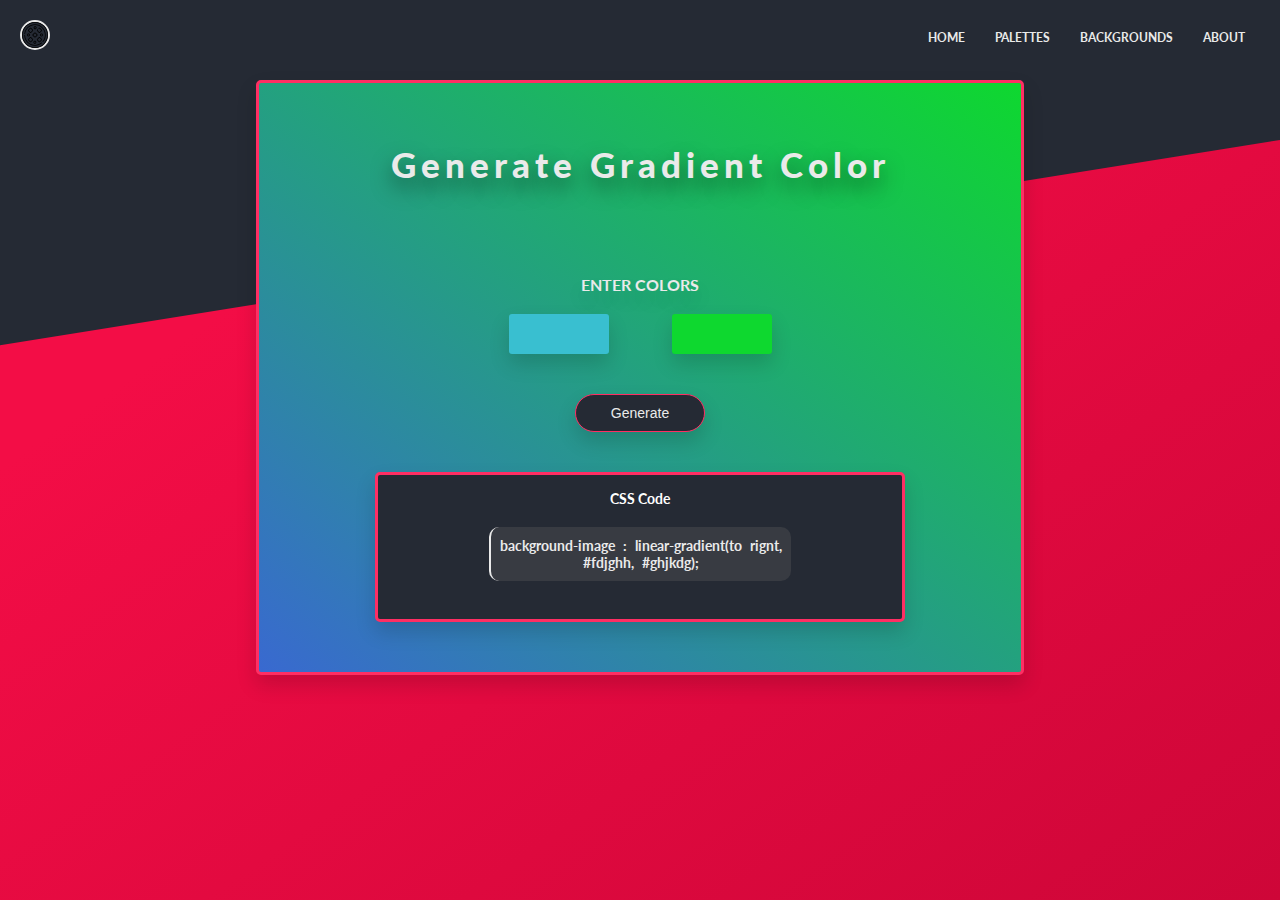
<file: index.html>
<!DOCTYPE html>
<html lang="en">
<head>
    <meta charset="UTF-8">
    <meta name="viewport" content="width=device-width, initial-scale=1.0">
    <meta http-equiv="X-UA-Compatible" content="ie=edge">
    <link rel="preconnect" href="https://fonts.gstatic.com">
    <link href="https://fonts.googleapis.com/css2?family=Lato:wght@100;300;700;900&display=swap" rel="stylesheet">
    <title>Gradient Backround</title>
    <link rel="stylesheet" href="css/style.css">
</head>
<body>

    <header class="header">
        <div class="logo-box">
            <img src="img/logo.svg" alt="logo" class="logo">
        </div>

        <nav class="nav-bar">
            <ul class="list">
                <li class="item"><a href="#" class="link">Home</a></li>
                <li class="item"><a href="#" class="link link-2">Palettes</a></li>
                <li class="item"><a href="#" class="link link-3">Backgrounds</a></li>
                <li class="item"><a href="about.html" class="link link-4">About</a></li>
            </ul>
        </nav>
    </header>

    <main>
        <section class="main-section" id="main-section">
            <div class="heading-container mb-large">
                <h1 class="heading-primary">Generate Gradient Color</h1>
            </div>
            <div class="input-container mb-medium">
                <form id="input-form">
                    <div class="direction-box mb-small"></div>
                    <div class="color-box mb-medium">
                        <h2 class="heading-secondary mb-small">Enter Colors</h2>
                        <div class="input-color-wrap"><div class="moving-border"></div><input id="input1" class="input__color" type="color" name="color1" value="#c0c0c0"></div>
                        <div class="input-color-wrap"><div class="moving-border"></div><input id="input2" class="input__color" type="color" name="color2" value="#800000"></div>
                    </div>
                    <button class="btn">Generate</button>
                </form>
            </div>
            <div class="result-container mb-small">
                <h4 class="result-span mb-small" >CSS Code</h4>
                <div class="text-area">
                    <h3 id="result">background-image : linear-gradient(to rignt, #fdjghh, #ghjkdg);</h3>
                </div>
            </div>
        </section>
    </main>
    

    <script src="js/script.js"></script>
</body>
</html>
</file>
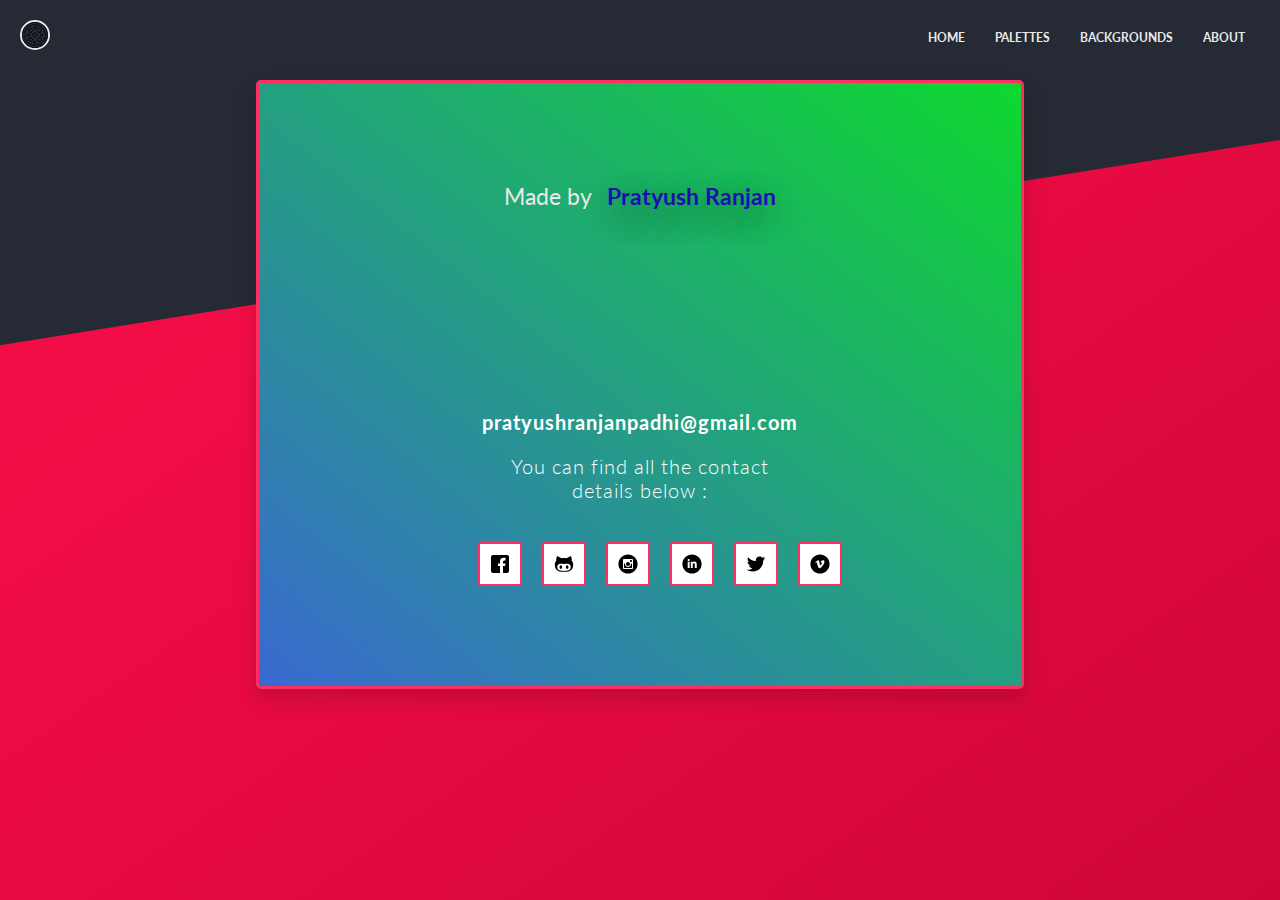
<file: about.html>
<!DOCTYPE html>
<html lang="en">
<head>
    <meta charset="UTF-8">
    <meta name="viewport" content="width=device-width, initial-scale=1.0">
    <meta http-equiv="X-UA-Compatible" content="ie=edge">
    <link rel="preconnect" href="https://fonts.gstatic.com">
    <link href="https://fonts.googleapis.com/css2?family=Lato:wght@100;300;700;900&display=swap" rel="stylesheet">
    <title>About</title>
    <link rel="stylesheet" href="css/style.css">
</head>
<body>

    <header class="header">
        <div class="logo-box">
            <img src="img/logo.svg" alt="logo" class="logo">
        </div>

        <nav class="nav-bar">
            <ul class="list">
                <li class="item"><a href="index.html" class="link">Home</a></li>
                <li class="item"><a href="#" class="link link-2">Palettes</a></li>
                <li class="item"><a href="#" class="link link-3">Backgrounds</a></li>
                <li class="item"><a href="#" class="link link-4">About</a></li>
            </ul>
        </nav>
    </header>

    <main>
        <section class="main-section" id="main-section">
            <div class="about-box">
                <h3 class="text-center about-heading mb-medium">Made by <span class="about-span">Pratyush Ranjan</span></h3>
                <div class="contact-box">
                    <h3 class="about-contact-heading text-center mb-small">pratyushranjanpadhi@gmail.com </h3>
                    <h3 class="about-contact-heading text-center mb-medium">You can find all the contact details below : </h3>
                    <ul class="about-list">
                        <li class="about-item">
                            <a href="#" class="about-link">
                                <img src="img/facebook.svg" alt="facebook" class="about-logo">
                            </a>
                        </li>
                        <li class="about-item">
                            <a href="https://github.com/pratyushranjanpadhi" class="about-link" target="_blank">
                                <img src="img/github.svg" alt="facebook" class="about-logo">
                            </a>
                        </li><li class="about-item">
                            <a href="https://www.instagram.com/pratyush_sonu/" class="about-link" target="_blank">
                                <img src="img/instagram-with-circle.svg" alt="facebook" class="about-logo">
                            </a>
                        </li><li class="about-item">
                            <a href="https://www.linkedin.com/in/pratyushranjanpadhi/" class="about-link" target="_blank">
                                <img src="img/linkedin-with-circle.svg" alt="facebook" class="about-logo">
                            </a>
                        </li><li class="about-item">
                            <a href="https://twitter.com/pratyushsonu" class="about-link" target="_blank">
                                <img src="img/twitter.svg" alt="facebook" class="about-logo">
                            </a>
                        </li><li class="about-item">
                            <a href="#" class="about-link">
                                <img src="img/vimeo-with-circle.svg" alt="facebook" class="about-logo">
                            </a>
                        </li>
                    </ul>
                </div>
            </div>
        </section>
    </main>
</body>
</html>
</file>
<file: css/style.css>
:root {
   --shadow: 0 1rem 2rem rgba(0, 0, 0, 0.15);
   --color-blue: #08d9d6;
   --color-black: #252a34;
   --color-pink: #ff2e63;
   --color-white: #eaeaea;
}

/* Base styles */
* {
   margin: 0;
   padding: 0;
   box-sizing: border-box;
}

html {
   font-size: 62.5%;
   font-family: "Lato", sans-serif;
}
body {
   min-height: 100vh;
   background: linear-gradient(to right bottom, rgb(243, 13, 70) 26%, rgb(206, 6, 56) 100%);
}

/* Animations */
@keyframes vertWave {
   0% {
      transform: translateY(1rem);
      opacity: 0;
   }

   33% {
      transform: translateY(-0.75rem);
      opacity: 1;
   }

   66% {
      transform: translateY(0.5rem);
      opacity: 1;
   }

   100% {
      transform: translateY(0);
      opacity: 1;
   }
}

@keyframes horizWave {
   0% {
      transform: translateX(6rem);
      opacity: 0;
   }

   33% {
      transform: translateX(-0.75rem);
      opacity: 1;
   }

   66% {
      transform: translateX(0.5rem);
      opacity: 1;
   }

   100% {
      transform: translateX(0);
      opacity: 1;
   }
}

@keyframes zoomOut {
   0% {
      transform: scale(0.2);
   }

   100% {
      scale: 1;
   }
}

@keyframes fadeOut {
   0% {
      opacity: 0;
   }

   50% {
      opacity: 0;
   }

   100% {
      opacity: 1;
   }
}

@keyframes moveGradient {
   50% {
      background-position: 100% 50%;
   }
}

/* Utility classes styles */
.mb-large {
   margin-bottom: 8rem;
}

.mb-medium {
   margin-bottom: 4rem;
}

.mb-small {
   margin-bottom: 2rem;
}

.text-center {
   text-align: center;
}

/* normal elements styles */
.header {
   padding: 2rem;
   margin-bottom: 3rem;
   border-bottom: 3px solid var(--color-pink);
   box-shadow: var(--shadow);
   height: 35rem;
   clip-path: polygon(0 0, 100% 0, 100% 40%, -3rem 100%);
   background-color: var(--color-black);
   color: var(--color-white);
   display: flex;
   justify-content: space-between;
}

.logo-box {
   height: 3rem;
   width: 3rem;
   border: 2px solid var(--color-white);
   border-radius: 50%;
}
.logo {
   height: 100%;
}
.nav-bar {
}

.list {
   list-style: none;
   display: flex;
   margin-left: auto;
}

.item {
}

.link {
   padding: 1rem 1.5rem;
   text-decoration: none;
   text-transform: uppercase;
   font-size: 1.2rem;
   font-weight: 700;
   color: var(--color-white);
   display: inline-block;
   transition: all 0.3s;
   animation: vertWave 1s cubic-bezier(0.7, 0, 0.29, 1);
}
.link-2 {
   animation-delay: 0.1s;
}
.link-3 {
   animation-delay: 0.2s;
}
.link-4 {
   animation-delay: 0.3s;
}

.link:hover {
   color: var(--color-pink);
}
main {
   display: flex;
   justify-content: center;
   align-items: center;
   position: relative;
}

.main-section {
   max-width: 120rem;
   width: 60%;
   margin-top: -30rem;
   padding: 5rem;
   border-radius: 0.5rem;
   border: 3px solid var(--color-pink);
   box-shadow: var(--shadow);
   background-image: linear-gradient(to right top, #3969d0, #0ed82f);
}

.heading-container {
   padding: 1rem 3rem;
   text-align: center;
   animation: horizWave 1s cubic-bezier(0.7, 0, 0.29, 1);
}

.heading-primary {
   font-size: 3.5rem;
   font-weight: 900;
   letter-spacing: 5px;
   display: inline-block;
   /* background-image: linear-gradient(to right, limegreen, orangered);
   -webkit-background-clip: text;
   background-clip: text; */
   color: var(--color-white);
   text-shadow: 0 1rem 2rem rgba(0, 0, 0, 0.5);
}

.heading-secondary {
   font-size: 1.6rem;
   text-transform: uppercase;
   font-weight: 700;
   color: var(--color-white);
   text-shadow: var(--shadow);
   animation: horizWave 1s cubic-bezier(0.7, 0, 0.29, 1);
   animation-delay: 0.1s;
}

#input-form {
   text-align: center;
}
.input-color-wrap {
   display: inline-block;
   width: 10rem;
   height: 4rem;
   border-radius: 100px;
   background-color: #39bfd0;
   box-shadow: var(--shadow);
   position: relative;
   --border-width: 3px;
   border-radius: var(--border-width);
}

.input-color-wrap::after {
   --border-width: 3px;
   position: absolute;
   top: calc(-1 * var(--border-width));
   left: calc(-1 * var(--border-width));
   z-index: -1;
   width: calc(100% + var(--border-width) * 2);
   height: calc(100% + var(--border-width) * 2);
   background: linear-gradient(
      60deg,
      hsl(224, 85%, 66%),
      hsl(269, 85%, 66%),
      hsl(314, 85%, 66%),
      hsl(359, 85%, 66%),
      hsl(44, 85%, 66%),
      hsl(89, 85%, 66%),
      hsl(134, 85%, 66%),
      hsl(179, 85%, 66%)
   );
   background-size: 300% 300%;
   background-position: 0 50%;
   border-radius: calc(2 * var(--border-width));
   animation: moveGradient 4s alternate infinite;
}

.input-color-wrap:last-child {
   margin-left: 6rem;
   background-color: #0ed82f;
}

.input__color {
   opacity: 0;
   height: 100%;
   width: 100%;
}

.input__color:focus {
   outline: none;
}

.result-container {
   height: 15rem;
   width: 80%;
   margin: 0 auto;
   padding: 1.5rem 1rem;
   text-align: center;
   color: var(--color-white);
   font-size: 1.2rem;
   background-color: var(--color-black);
   border-radius: 0.5rem;
   border: 3px solid var(--color-pink);
   box-shadow: var(--shadow);
   animation: zoomOut 0.5s;
}

.result-span {
   color: #fff;
   font-size: 1.4rem;
}

.text-area {
   width: 60%;
   margin: auto;
   padding: 1rem 0.5rem;
   background-color: #383b42;
   border-radius: 1rem;
   border-left: 2px solid var(--color-white);
}

#result {
   word-spacing: 0.5rem;
}

.btn {
   padding: 1rem 3.5rem;
   color: var(--color-white);
   font-size: 1.4rem;
   font-weight: 100;
   border: 1px solid var(--color-pink);
   border-radius: 100px;
   background-color: var(--color-black);
   box-shadow: var(--shadow);
   cursor: pointer;
   transition: all 0.2s;
   animation: fadeOut 2s ease;
}

.btn:hover {
   background-color: var(--color-pink);
   color: var(--color-white);
}

.btn:focus {
   outline: none;
}

.btn:active {
   outline: none;
   transform: translateY(0);
   box-shadow: var(--shadow);
}

/* 


   About Page CSS


 */

.about-box {
   padding: 5rem 10rem;
}
.contact-box {
   width: 70%;
   margin: 0 auto;
   margin-top: 20rem;
}
.about-contact-heading {
   font-size: 2rem;
   color: #fff;
   font-weight: 300;
   letter-spacing: 1px;
   animation: horizWave 1s cubic-bezier(0.7, 0, 0.29, 1);
}
.about-contact-heading:first-child {
   font-weight: 700;
}

.about-contact-heading:last-child {
   animation-delay: 0.1s;
}
.about-heading {
   color: var(--color-white);
   font-size: 2.25rem;
   font-weight: 400;
}

.about-span {
   color: #1a0fb1;
   font-weight: 700;
   margin-left: 1rem;
   text-shadow: 0 1rem 3rem rgba(0, 0, 0, 0.5);
   animation: fadeOut 1.5s;
}

.about-list {
   list-style: none;
   display: flex;
   justify-content: space-around;
}

.about-item {
   padding: 1rem;
   border-radius: 2px;
   border: 2px solid var(--color-pink);
   background-color: #fff;
   transition: all 0.5s;
}
.about-item:not(:last-child) {
   margin-right: 2rem;
}
.about-item:hover {
   background-color: var(--color-pink);
}

.about-link {
   text-decoration: none;
   display: flex;
   justify-content: center;
   align-items: center;
}

.about-logo {
   height: 2rem;
   width: 2rem;
}

/* 
/
/
/
/   Responsive Codes : Media queries
/
/
*/
@media only screen and (max-width: 1000px) {
   html {
      font-size: 50%;
   }

   .main-section {
      margin-top: -20rem;
   }

   .link {
      font-weight: 900;
   }
}

@media only screen and (max-width: 700px) {
   .heading-primary {
      font-size: 2.5rem;
   }

   #result {
      font-size: 1rem;
   }
}

@media only screen and (max-width: 500px) {
   .input-color-wrap:last-child {
      margin-left: 4rem;
   }

   .heading-secondary {
      font-size: 1.2rem;
   }

   .result-container {
      width: 100%;
   }
   .text-area {
      width: 90%;
   }
}

@media only screen and (max-width: 450px) {
   .main-section {
      padding: 2rem;
      width: 80%;
   }
}
</file>
